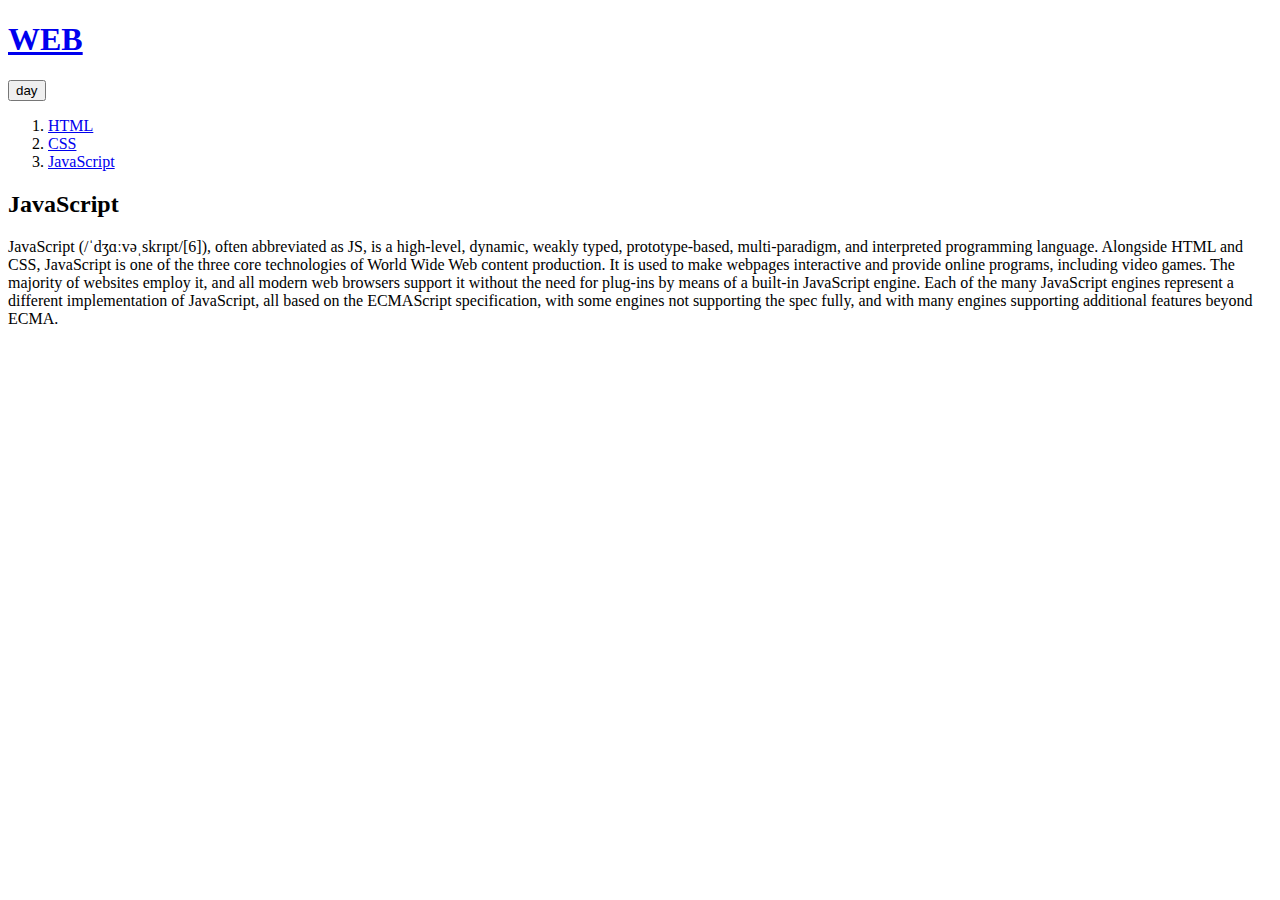
<file: index.html>
<!DOCTYPE html>
<html lang="en">
  <head>
    <meta charset="UTF-8" />
    <meta name="viewport" content="width=device-width, initial-scale=1.0" />
    <title>Document</title>
  </head>
  <body>
    <h1><a href="index.html">WEB</a></h1>
    <input
      type="button"
      value="day"
      onclick="
      let target = document.querySelector('body');
    if(this.value === 'day') {
        target.style.backgroundColor = 'black';
        target.style.color = 'white';
        this.value = 'night'
        
        let links = document.querySelectorAll('a');
        for(let i = 0; i < links.length; i += 1) {
            links[i].style.color = 'powderblue';
        }
    }
    else {
        target.style.backgroundColor = 'white';
        target.style.color = 'black';
        this.value = 'day';

        let links = document.querySelectorAll('a');
        for(i = 0; i < links.length; i += 1) {
            links[i].style.color = 'blue';
        }
    }
    "
    />
    <ol>
      <li><a href="1.html">HTML</a></li>
      <li><a href="2.html">CSS</a></li>
      <li><a href="3.html">JavaScript</a></li>
    </ol>
    <h2>JavaScript</h2>
    <p>
      JavaScript (/ˈdʒɑːvəˌskrɪpt/[6]), often abbreviated as JS, is a
      high-level, dynamic, weakly typed, prototype-based, multi-paradigm, and
      interpreted programming language. Alongside HTML and CSS, JavaScript is
      one of the three core technologies of World Wide Web content production.
      It is used to make webpages interactive and provide online programs,
      including video games. The majority of websites employ it, and all modern
      web browsers support it without the need for plug-ins by means of a
      built-in JavaScript engine. Each of the many JavaScript engines represent
      a different implementation of JavaScript, all based on the ECMAScript
      specification, with some engines not supporting the spec fully, and with
      many engines supporting additional features beyond ECMA.
    </p>
  </body>
</html>
</file>
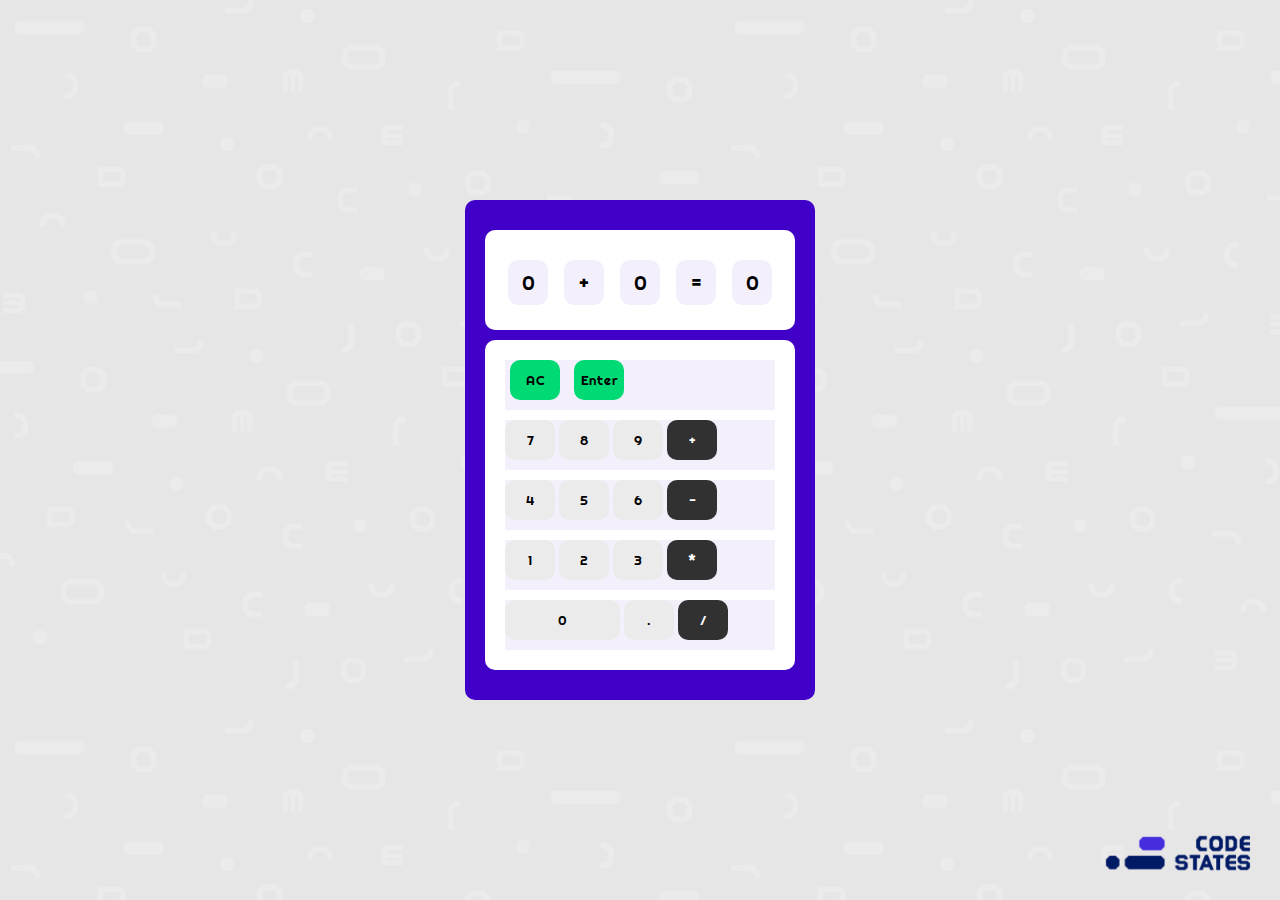
<file: Section01/fe-sprint-calculator-main/fe-sprint-calculator-main/calculator.html>
<!DOCTYPE html>
<html lang="en">
<head>
    <meta charset="UTF-8">
    <meta name="viewport" content="width=device-width, initial-scale=1.0">
    <title>JavaScript Calculator</title>
    <link href="https://fonts.googleapis.com/css?family=Righteous" rel="stylesheet">
    <link rel="stylesheet" href="./yourStyle.css">
</head>
<body>
    <div class="container">
      <div class="calculator">
        <div class="calculator__display--bare">
          <span class="calculator__operend--left">0</span>
          <span class="calculator__operator">+</span>
          <span class="calculator__operend--right">0</span>
          <span class="calculator__equal">=</span>
          <span class="calculator__result">0</span>
        </div>
        <div class="calculator__display--for-advanced">0</div>
        <div class="calculator__buttons">
          <div class="clear__and__enter">
            <button class="clear">AC</button>
            <button class="calculate">Enter</button>
          </div>
          <div class="button__row">
            <button class="number">7</button>
            <button class="number">8</button>
            <button class="number">9</button>
            <button class="operator">+</button>
          </div>
          <div class="button__row">
            <button class="number">4</button>
            <button class="number">5</button>
            <button class="number">6</button>
            <button class="operator">-</button>
          </div>
          <div class="button__row">
            <button class="number">1</button>
            <button class="number">2</button>
            <button class="number">3</button>
            <button class="operator">*</button>
          </div>
          <div class="button__row">
            <button class="number double">0</button>
            <button class="decimal">.</button>
            <button class="operator">/</button>
          </div>
        </div>
      </div>
      <img class="logo" src="data/codestates-logo.png">
    </div>
    <script src='./script.js'></script>
</body>
</html>
</file>
<file: Section01/fe-sprint-calculator-main/fe-sprint-calculator-main/yourStyle.css>
/* TODO : CSS파일을 편집하여 원하는 스타일의 계산기를 만들어보세요 :) */

/* global */
* {
  margin: 0;
  padding: 0;
  border: 0px;
  box-sizing: border-box;
  font-family: 'Righteous', cursive;
  color: #000;
}

body {
  background-image: url('./data/codestates-motif.png');
}

/*
  Calculator styles
*/

.container {
  height: 100vh;
  display: flex;
  justify-content: center;
  align-items: center;
}

.calculator {
  background-color: #4000c7;
  width: 350px;
  height: 500px;
  border-radius: 10px;
  padding: 30px 20px;
}

.calculator__display--bare {
  /* display: none; */
  background-color: #ffffff;
  text-align: center;
  vertical-align: middle;
  height: 100px;
  width: 100%;
  border-radius: 10px;
  font-size: 20px;
  padding: 25px 15px;
  overflow: hidden;
  overflow-wrap: break-word;
}

.calculator__display--bare > span {
  display: inline-block;
  text-align: center;
  background-color: #f3f0fc;
  margin: 5px;
  width: 40px;
  height: 45px;
  border-radius: 10px;
  font-size: 20px;
  padding: 10px 5px;
}

.calculator__display--for-advanced {
  display: none; /* 이 줄을 모두 지우면 advanced 테스트를 하실 수 있습니다.*/
  background-color: #ffffff;
  height: 100px;
  width: 100%;
  border-radius: 10px;
  font-size: 20px;
  text-align: center;
  vertical-align: middle;
  padding: 25px 15px;
  overflow: hidden;
  overflow-wrap: break-word;
}

.calculator__buttons {
  background-color: #ffffff;
  width: 100%;
  height: 330px;
  margin-top: 10px;
  padding: 10px;
  border-radius: 10px;
}

.clear__and__enter {
  height: 50px;
  margin: 10px;
  background-color: #f3f0fc;
}

.clear__and__enter > button {
  border-radius: 10px;
  width: 50px;
  height: 40px;
  margin: 0px 5px;
  background-color: #00da75;
  cursor: pointer;
  outline: none;
}

.button__row {
  height: 50px;
  margin: 10px;
  background-color: #f3f0fc;
}

.button__row > button {
  width: 50px;
  height: 40px;
  border-radius: 10px;
  cursor: pointer;
  outline: none;
  background-color: #ebebeb;
}

.button__row > .operator {
  color: #ffffff;
  background-color: #313132;
}

.button__row > .double {
  width: 115px;
}

.button__row > .isPressed {
  background-color: #00da75;
}

.logo {
  position: fixed;
  width: 204px;
  padding: 30px;
  bottom: 0px;
  right: 0px;
}
</file>
